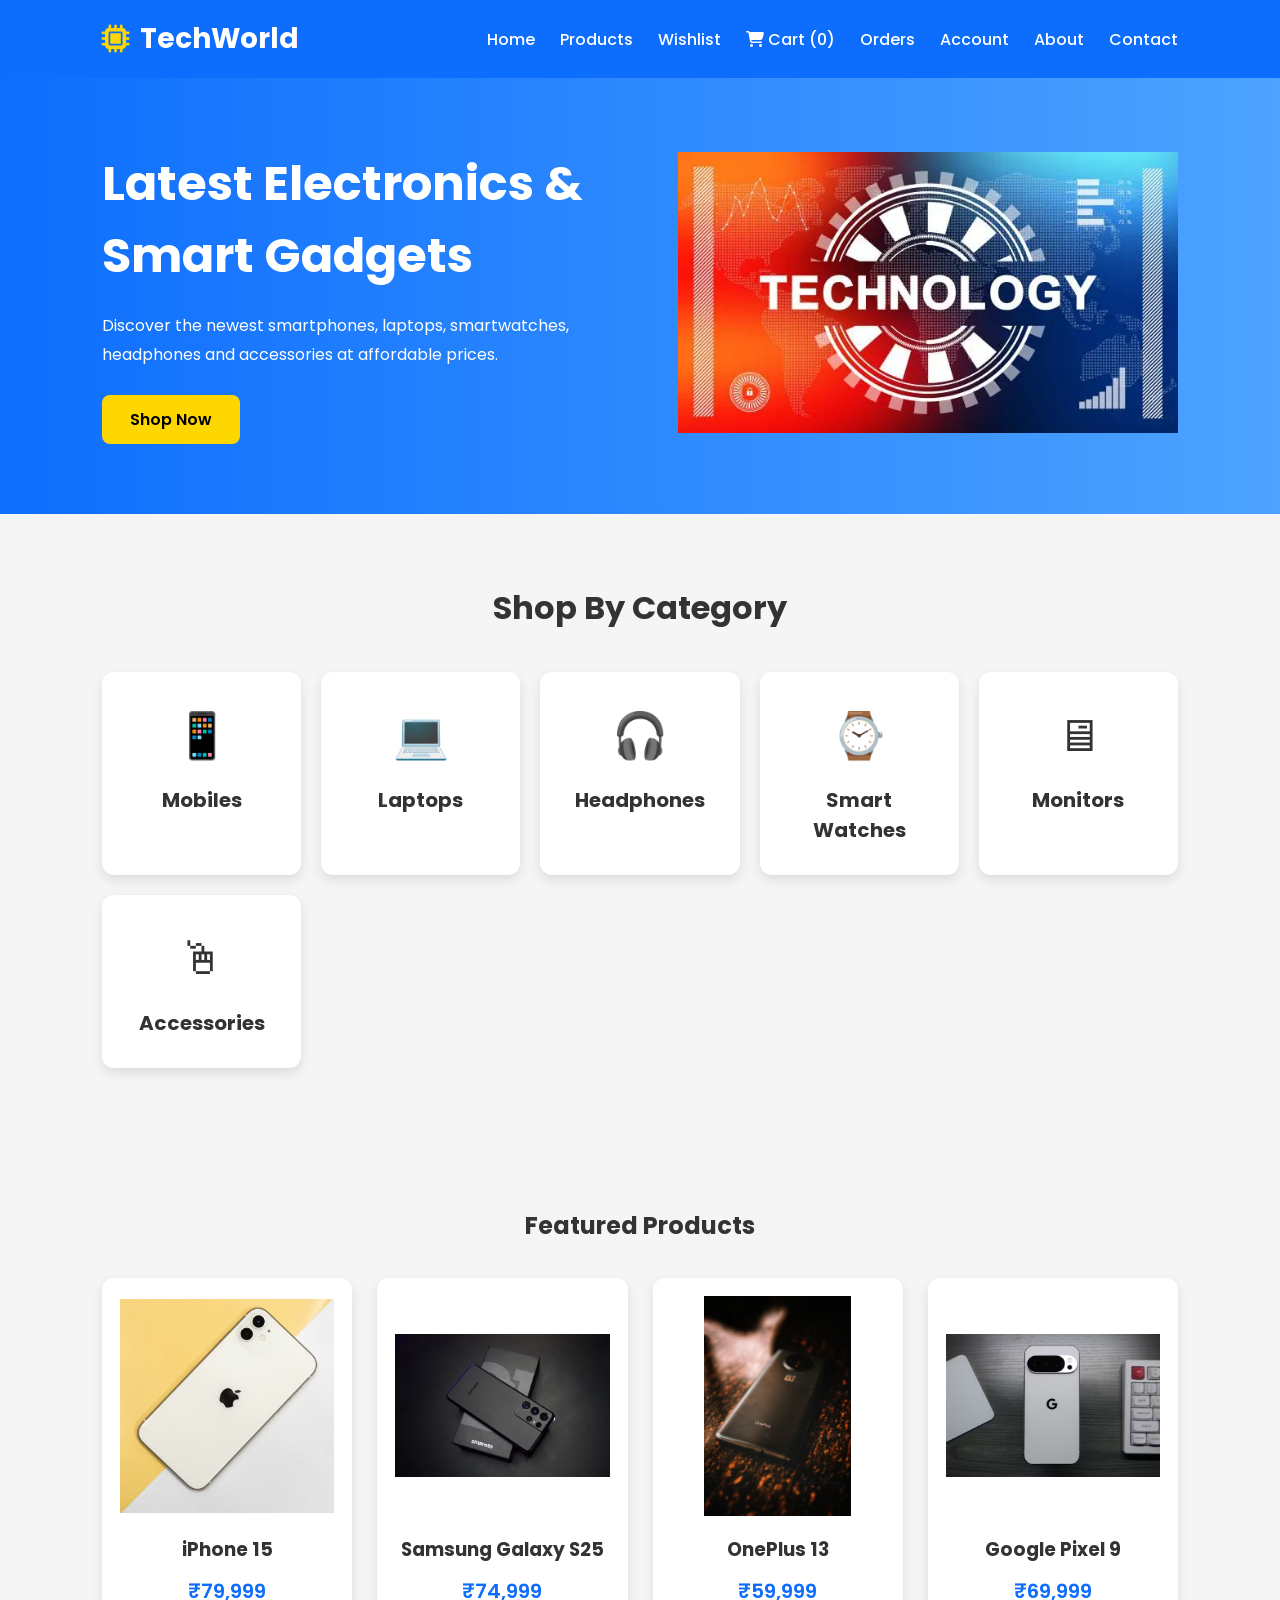
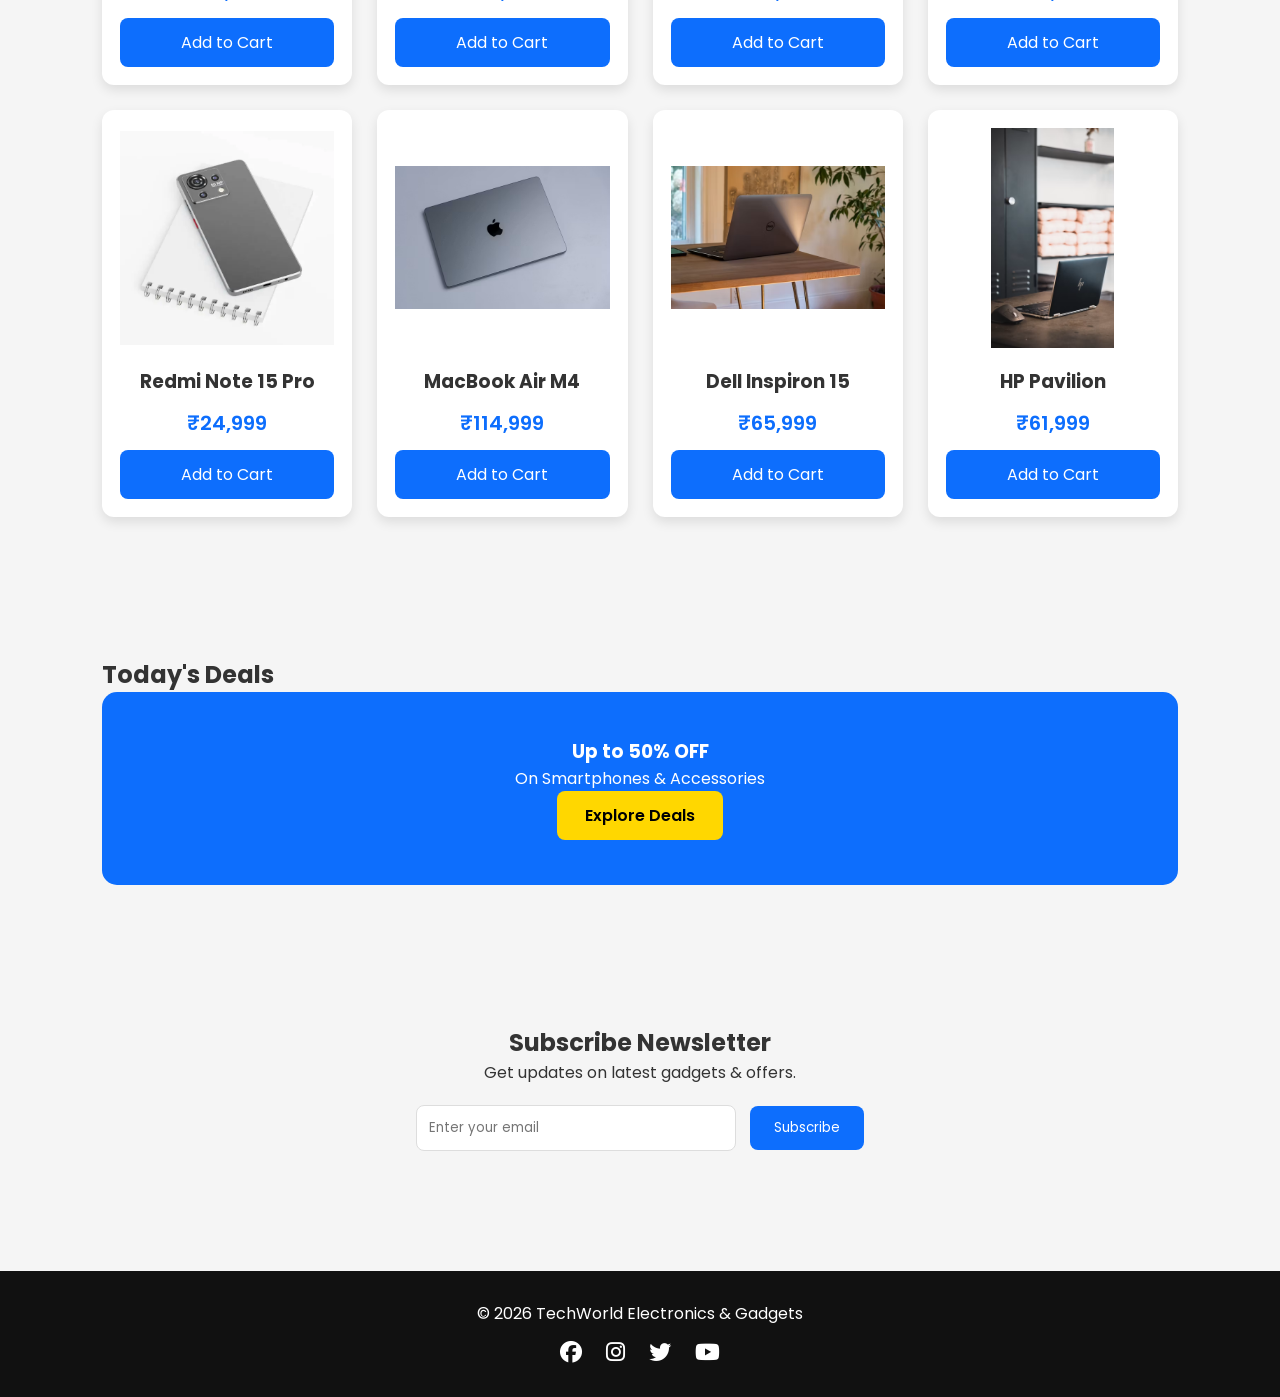
<file: index.html>
<!DOCTYPE html>
<html lang="en">
<head>
<meta charset="UTF-8">
<meta name="viewport" content="width=device-width, initial-scale=1.0">
<title>TechWorld Electronics & Gadgets</title>

<link rel="stylesheet" href="css/style.css">

<link rel="stylesheet"
href="https://cdnjs.cloudflare.com/ajax/libs/font-awesome/6.5.2/css/all.min.css">

<link href="https://fonts.googleapis.com/css2?family=Poppins:wght@300;400;500;600;700&display=swap" rel="stylesheet">

</head>

<body>

<!-- Header -->

<header>

<div class="logo">
<i class="fa-solid fa-microchip"></i>
<span>TechWorld</span>
</div>

<div class="menu-toggle" id="menuToggle">
<i class="fa-solid fa-bars"></i>
</div>

<nav id="navbar">

<ul>

<li><a href="index.html">Home</a></li>
<li><a href="products.html">Products</a></li>
<li><a href="wishlist.html">Wishlist</a></li>
<li><a href="cart.html">Cart</a></li>
<li><a href="orders.html">Orders</a></li>
<li><a href="account.html">Account</a></li>
<li><a href="about.html">About</a></li>
<li><a href="contact.html">Contact</a></li>

</ul>

</nav>

</header>

<!-- Hero -->

<section class="hero">

<div class="hero-text">

<h1>Latest Electronics & Smart Gadgets</h1>

<p>
Discover the newest smartphones, laptops,
smartwatches, headphones and accessories at
affordable prices.
</p>

<a href="products.html" class="btn">
Shop Now
</a>

</div>

<div class="hero-image">

<img src="images/banner.jpg" alt="Banner">

</div>

</section>

<!-- Categories -->

<section class="categories">

<h2>Shop By Category</h2>

<div class="category-container">

<div class="category-card">
📱
<h3>Mobiles</h3>
</div>

<div class="category-card">
💻
<h3>Laptops</h3>
</div>

<div class="category-card">
🎧
<h3>Headphones</h3>
</div>

<div class="category-card">
⌚
<h3>Smart Watches</h3>
</div>

<div class="category-card">
🖥
<h3>Monitors</h3>
</div>

<div class="category-card">
🖱
<h3>Accessories</h3>
</div>

</div>

</section>

<!-- Featured Products -->

<section class="featured">

<h2>Featured Products</h2>

<div id="featuredProducts" class="product-grid">

<!-- Products Loaded Using JavaScript -->

</div>

</section>

<!-- Latest Deals -->

<section class="deals">

<h2>Today's Deals</h2>

<div class="deal-box">

<h3>Up to 50% OFF</h3>

<p>On Smartphones & Accessories</p>

<a href="products.html" class="btn">
Explore Deals
</a>

</div>

</section>

<!-- Newsletter -->

<section class="newsletter">

<h2>Subscribe Newsletter</h2>

<p>Get updates on latest gadgets & offers.</p>

<input
type="email"
placeholder="Enter your email">

<button>Subscribe</button>

</section>

<!-- Footer -->

<footer>

<p>

© 2026 TechWorld Electronics & Gadgets

</p>

<div class="social">

<i class="fab fa-facebook"></i>

<i class="fab fa-instagram"></i>

<i class="fab fa-twitter"></i>

<i class="fab fa-youtube"></i>

</div>

</footer>

<script src="js/data.js"></script>

<script src="js/script.js"></script>

</body>

</html>
</file>
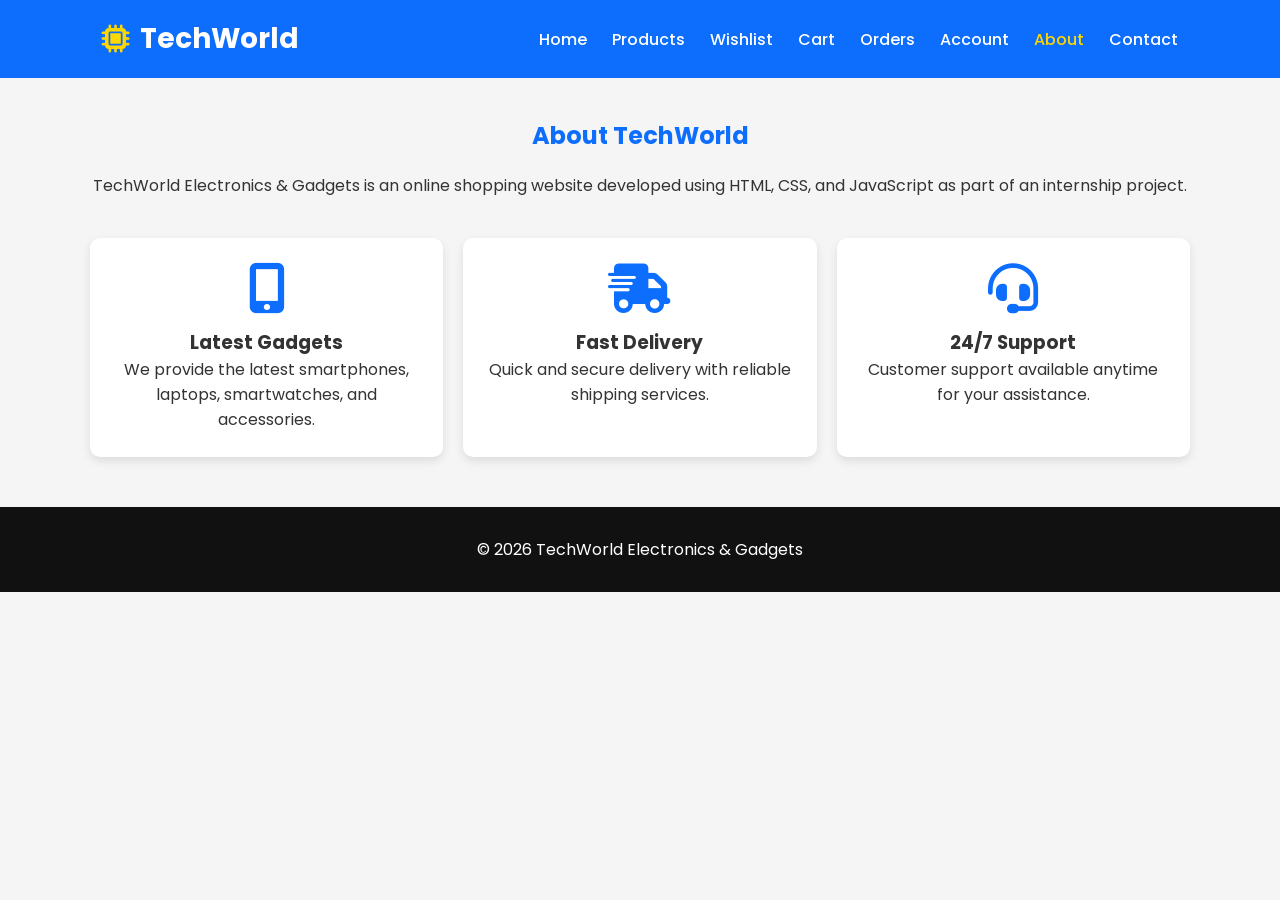
<file: about.html>
<!DOCTYPE html>
<html lang="en">
<head>
<meta charset="UTF-8">
<meta name="viewport" content="width=device-width, initial-scale=1.0">
<title>About Us | TechWorld</title>

<link rel="stylesheet" href="css/style.css">
<link rel="stylesheet" href="css/about.css">

<link rel="stylesheet" href="https://cdnjs.cloudflare.com/ajax/libs/font-awesome/6.5.2/css/all.min.css">
</head>

<body>

<header>

<div class="logo">
<i class="fa-solid fa-microchip"></i>
<span>TechWorld</span>
</div>

<nav>
<ul>
<li><a href="index.html">Home</a></li>
<li><a href="products.html">Products</a></li>
<li><a href="wishlist.html">Wishlist</a></li>
<li><a href="cart.html">Cart</a></li>
<li><a href="orders.html">Orders</a></li>
<li><a href="account.html">Account</a></li>
<li><a href="about.html" class="active">About</a></li>
<li><a href="contact.html">Contact</a></li>
</ul>
</nav>

</header>

<section class="about">

<h1>About TechWorld</h1>

<p>
TechWorld Electronics & Gadgets is an online shopping website developed using HTML, CSS, and JavaScript as part of an internship project.
</p>

<div class="about-grid">

<div class="card">
<i class="fa-solid fa-mobile-screen-button"></i>
<h3>Latest Gadgets</h3>
<p>We provide the latest smartphones, laptops, smartwatches, and accessories.</p>
</div>

<div class="card">
<i class="fa-solid fa-truck-fast"></i>
<h3>Fast Delivery</h3>
<p>Quick and secure delivery with reliable shipping services.</p>
</div>

<div class="card">
<i class="fa-solid fa-headset"></i>
<h3>24/7 Support</h3>
<p>Customer support available anytime for your assistance.</p>
</div>

</div>

</section>

<footer>
<p>© 2026 TechWorld Electronics & Gadgets</p>
</footer>

</body>
</html>
</file>
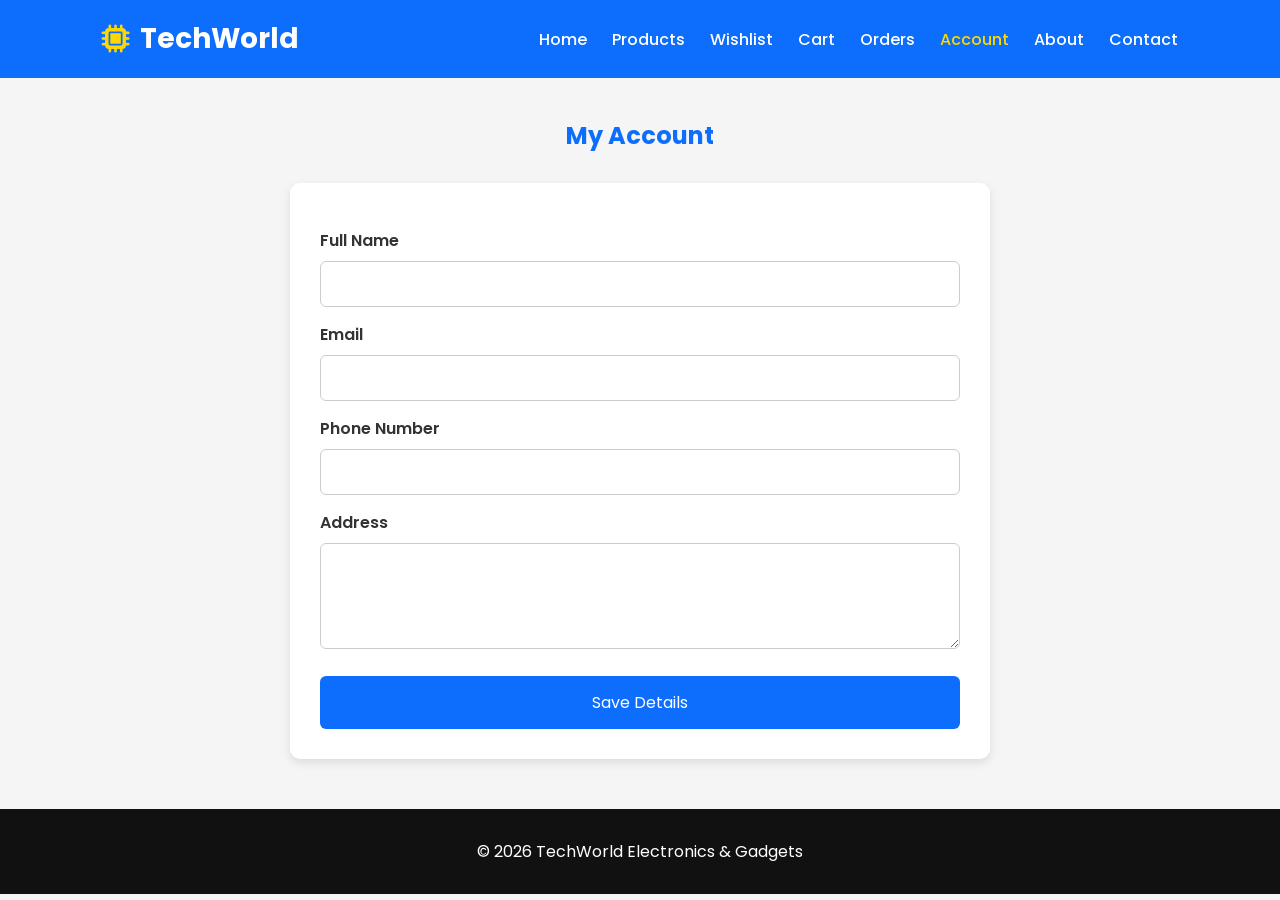
<file: account.html>
<!DOCTYPE html>
<html lang="en">
<head>
<meta charset="UTF-8">
<meta name="viewport" content="width=device-width, initial-scale=1.0">

<title>My Account | TechWorld</title>

<link rel="stylesheet" href="css/style.css">
<link rel="stylesheet" href="css/account.css">

<link rel="stylesheet"
href="https://cdnjs.cloudflare.com/ajax/libs/font-awesome/6.5.2/css/all.min.css">
</head>

<body>

<header>

<div class="logo">
<i class="fa-solid fa-microchip"></i>
<span>TechWorld</span>
</div>

<nav>
<ul>
<li><a href="index.html">Home</a></li>
<li><a href="products.html">Products</a></li>
<li><a href="wishlist.html">Wishlist</a></li>
<li><a href="cart.html">Cart</a></li>
<li><a href="orders.html">Orders</a></li>
<li><a href="account.html" class="active">Account</a></li>
<li><a href="about.html">About</a></li>
<li><a href="contact.html">Contact</a></li>
</ul>
</nav>

</header>

<section class="account">

<h1>My Account</h1>

<div class="account-box">

<form id="accountForm">

<label>Full Name</label>

<input type="text" id="fullName" required>

<label>Email</label>

<input type="email" id="email" required>

<label>Phone Number</label>

<input type="tel" id="phone" required>

<label>Address</label>

<textarea id="address" rows="4" required></textarea>

<button type="submit">
Save Details
</button>

</form>

</div>

</section>

<footer>

<p>© 2026 TechWorld Electronics & Gadgets</p>

</footer>

<script src="js/account.js"></script>

</body>
</html>
</file>
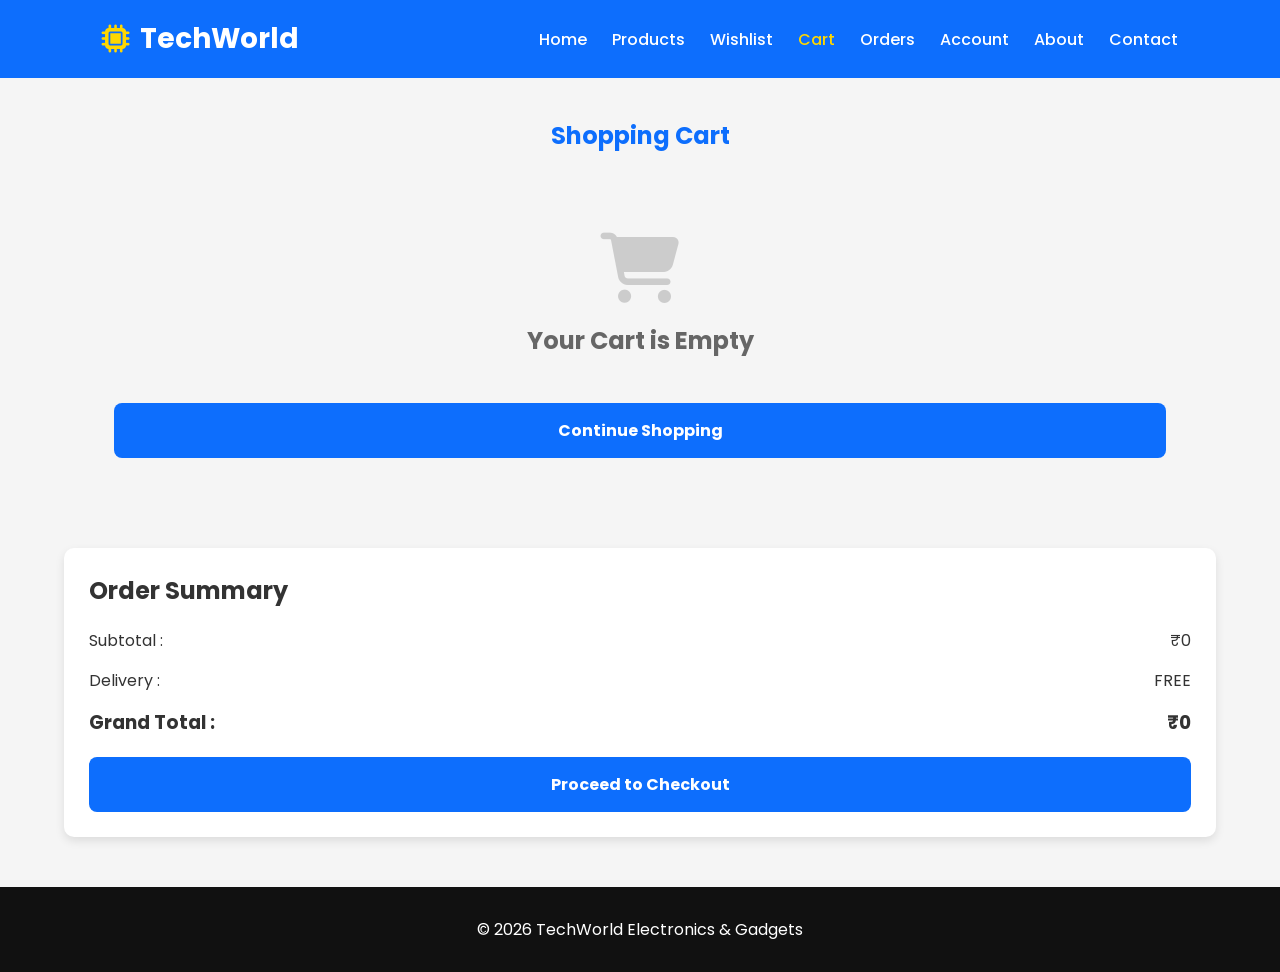
<file: cart.html>
<!DOCTYPE html>
<html lang="en">
<head>
    <meta charset="UTF-8">
    <meta name="viewport" content="width=device-width, initial-scale=1.0">
    <title>Shopping Cart | TechWorld</title>

    <link rel="stylesheet" href="css/style.css">
    <link rel="stylesheet" href="css/cart.css">

    <link rel="stylesheet"
    href="https://cdnjs.cloudflare.com/ajax/libs/font-awesome/6.5.2/css/all.min.css">
</head>
<body>

<header>

<div class="logo">
<i class="fa-solid fa-microchip"></i>
<span>TechWorld</span>
</div>

<nav>
<ul>
<li><a href="index.html">Home</a></li>
<li><a href="products.html">Products</a></li>
<li><a href="wishlist.html">Wishlist</a></li>
<li><a href="cart.html" class="active">Cart</a></li>
<li><a href="orders.html">Orders</a></li>
<li><a href="account.html">Account</a></li>
<li><a href="about.html">About</a></li>
<li><a href="contact.html">Contact</a></li>
</ul>
</nav>

</header>

<section class="cart-page">

<h1>Shopping Cart</h1>

<div id="cartContainer"></div>

<div class="cart-summary">

<h2>Order Summary</h2>

<p>
Subtotal :
<span id="subtotal">₹0</span>
</p>

<p>
Delivery :
<span>FREE</span>
</p>

<h3>
Grand Total :
<span id="grandTotal">₹0</span>
</h3>

<a href="checkout.html" class="checkout-btn">
Proceed to Checkout
</a>

</div>

</section>

<footer>

<p>
© 2026 TechWorld Electronics & Gadgets
</p>

</footer>

<script src="js/cart.js"></script>

</body>
</html>
</file>
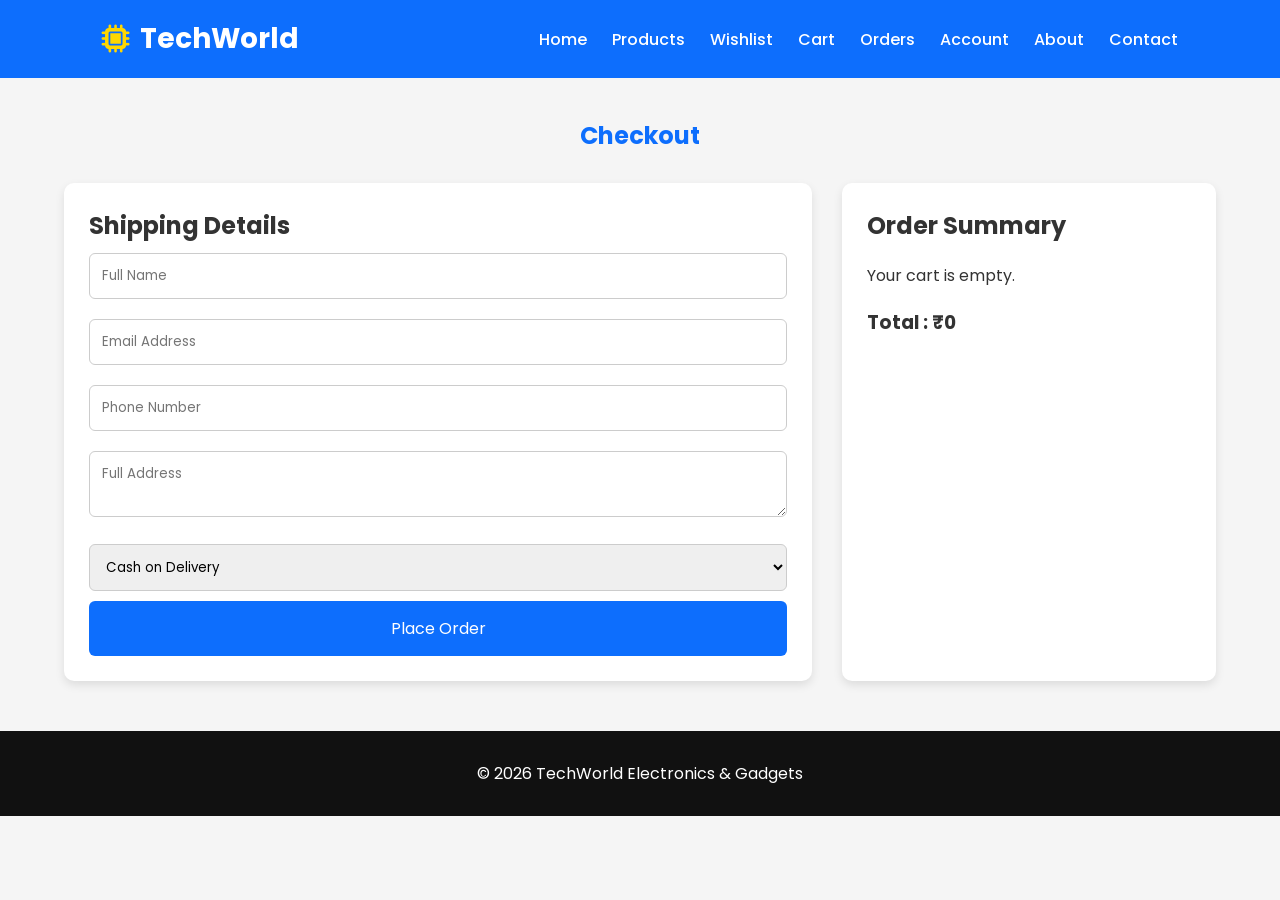
<file: checkout.html>
<!DOCTYPE html>
<html lang="en">
<head>
<meta charset="UTF-8">
<meta name="viewport" content="width=device-width, initial-scale=1.0">

<title>Checkout | TechWorld</title>

<link rel="stylesheet" href="css/style.css">
<link rel="stylesheet" href="css/checkout.css">

<link rel="stylesheet"
href="https://cdnjs.cloudflare.com/ajax/libs/font-awesome/6.5.2/css/all.min.css">
</head>

<body>

<header>

<div class="logo">
<i class="fa-solid fa-microchip"></i>
<span>TechWorld</span>
</div>

<nav>
<ul>
<li><a href="index.html">Home</a></li>
<li><a href="products.html">Products</a></li>
<li><a href="wishlist.html">Wishlist</a></li>
<li><a href="cart.html">Cart</a></li>
<li><a href="orders.html">Orders</a></li>
<li><a href="account.html">Account</a></li>
<li><a href="about.html">About</a></li>
<li><a href="contact.html">Contact</a></li>
</ul>
</nav>

</header>

<section class="checkout">

<h1>Checkout</h1>

<div class="checkout-container">

<div class="shipping">

<h2>Shipping Details</h2>

<form id="checkoutForm">

<input type="text" id="name" placeholder="Full Name" required>

<input type="email" id="email" placeholder="Email Address" required>

<input type="tel" id="phone" placeholder="Phone Number" required>

<textarea id="address" placeholder="Full Address" required></textarea>

<select id="payment">
<option>Cash on Delivery</option>
<option>UPI</option>
<option>Credit Card</option>
<option>Debit Card</option>
</select>

<button type="submit">
Place Order
</button>

</form>

</div>

<div class="summary">

<h2>Order Summary</h2>

<div id="checkoutItems"></div>

<h3>
Total :
<span id="checkoutTotal">
₹0
</span>
</h3>

</div>

</div>

</section>

<footer>

<p>© 2026 TechWorld Electronics & Gadgets</p>

</footer>

<script src="js/checkout.js"></script>

</body>
</html>
</file>
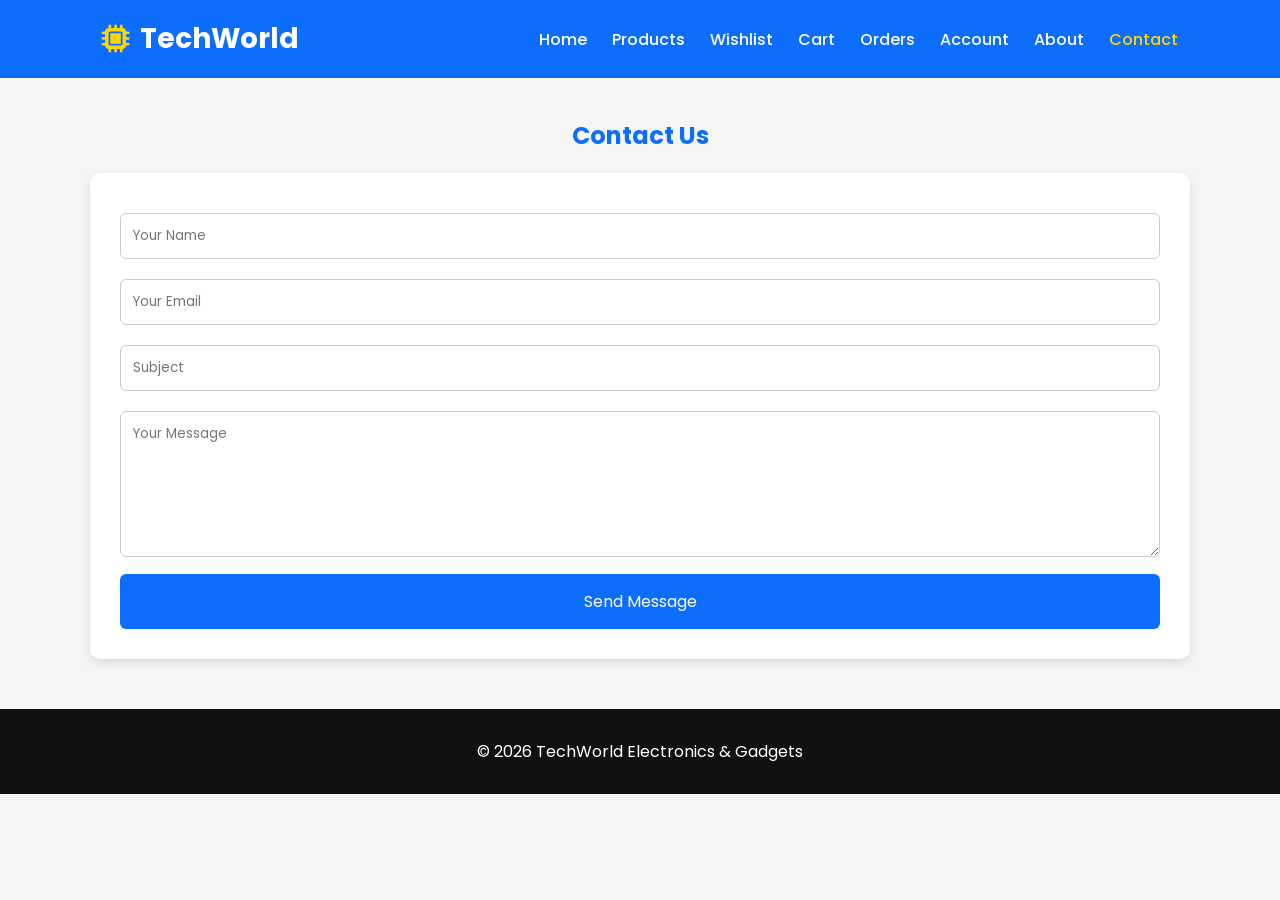
<file: contact.html>
<!DOCTYPE html>
<html lang="en">
<head>
<meta charset="UTF-8">
<meta name="viewport" content="width=device-width, initial-scale=1.0">

<title>Contact Us | TechWorld</title>

<link rel="stylesheet" href="css/style.css">
<link rel="stylesheet" href="css/about.css">

<link rel="stylesheet"
href="https://cdnjs.cloudflare.com/ajax/libs/font-awesome/6.5.2/css/all.min.css">

</head>

<body>

<header>

<div class="logo">
<i class="fa-solid fa-microchip"></i>
<span>TechWorld</span>
</div>

<nav>
<ul>
<li><a href="index.html">Home</a></li>
<li><a href="products.html">Products</a></li>
<li><a href="wishlist.html">Wishlist</a></li>
<li><a href="cart.html">Cart</a></li>
<li><a href="orders.html">Orders</a></li>
<li><a href="account.html">Account</a></li>
<li><a href="about.html">About</a></li>
<li><a href="contact.html" class="active">Contact</a></li>
</ul>
</nav>

</header>

<section class="contact">

<h1>Contact Us</h1>

<form>

<input type="text" placeholder="Your Name" required>

<input type="email" placeholder="Your Email" required>

<input type="text" placeholder="Subject" required>

<textarea rows="6" placeholder="Your Message"></textarea>

<button type="submit">Send Message</button>

</form>

</section>

<footer>
<p>© 2026 TechWorld Electronics & Gadgets</p>
</footer>

</body>
</html>
</file>
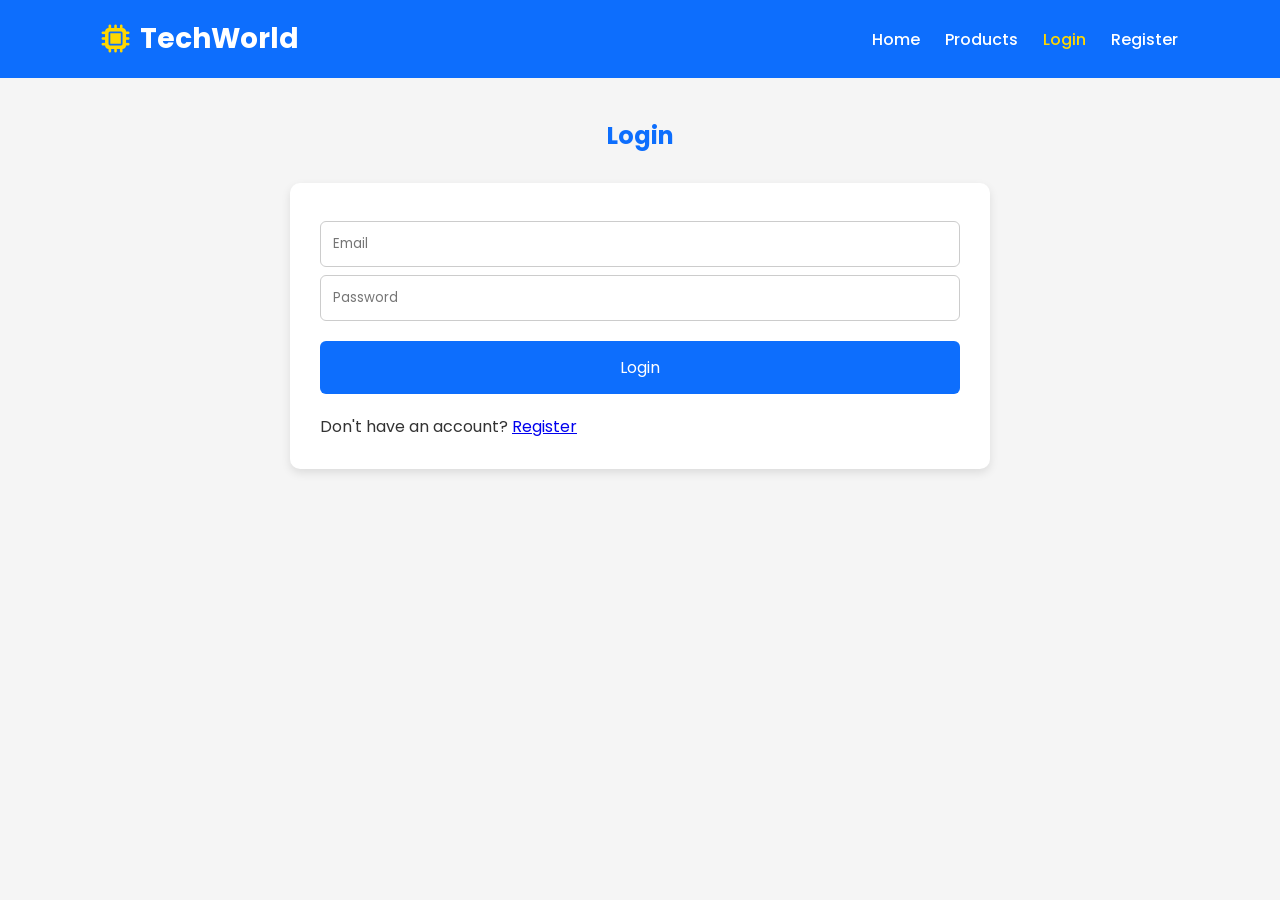
<file: login.html>
<!DOCTYPE html>
<html lang="en">
<head>
<meta charset="UTF-8">
<meta name="viewport" content="width=device-width, initial-scale=1.0">
<title>Login | TechWorld</title>

<link rel="stylesheet" href="css/style.css">
<link rel="stylesheet" href="css/account.css">
<link rel="stylesheet" href="https://cdnjs.cloudflare.com/ajax/libs/font-awesome/6.5.2/css/all.min.css">
</head>
<body>

<header>
<div class="logo">
<i class="fa-solid fa-microchip"></i>
<span>TechWorld</span>
</div>

<nav>
<ul>
<li><a href="index.html">Home</a></li>
<li><a href="products.html">Products</a></li>
<li><a href="login.html" class="active">Login</a></li>
<li><a href="register.html">Register</a></li>
</ul>
</nav>
</header>

<section class="account">

<h1>Login</h1>

<div class="account-box">

<form id="loginForm">

<input type="email" id="loginEmail" placeholder="Email" required>

<input type="password" id="loginPassword" placeholder="Password" required>

<button type="submit">Login</button>

<p style="margin-top:20px;">
Don't have an account?
<a href="register.html">Register</a>
</p>

</form>

</div>

</section>

<script src="js/login.js"></script>

</body>
</html>
</file>
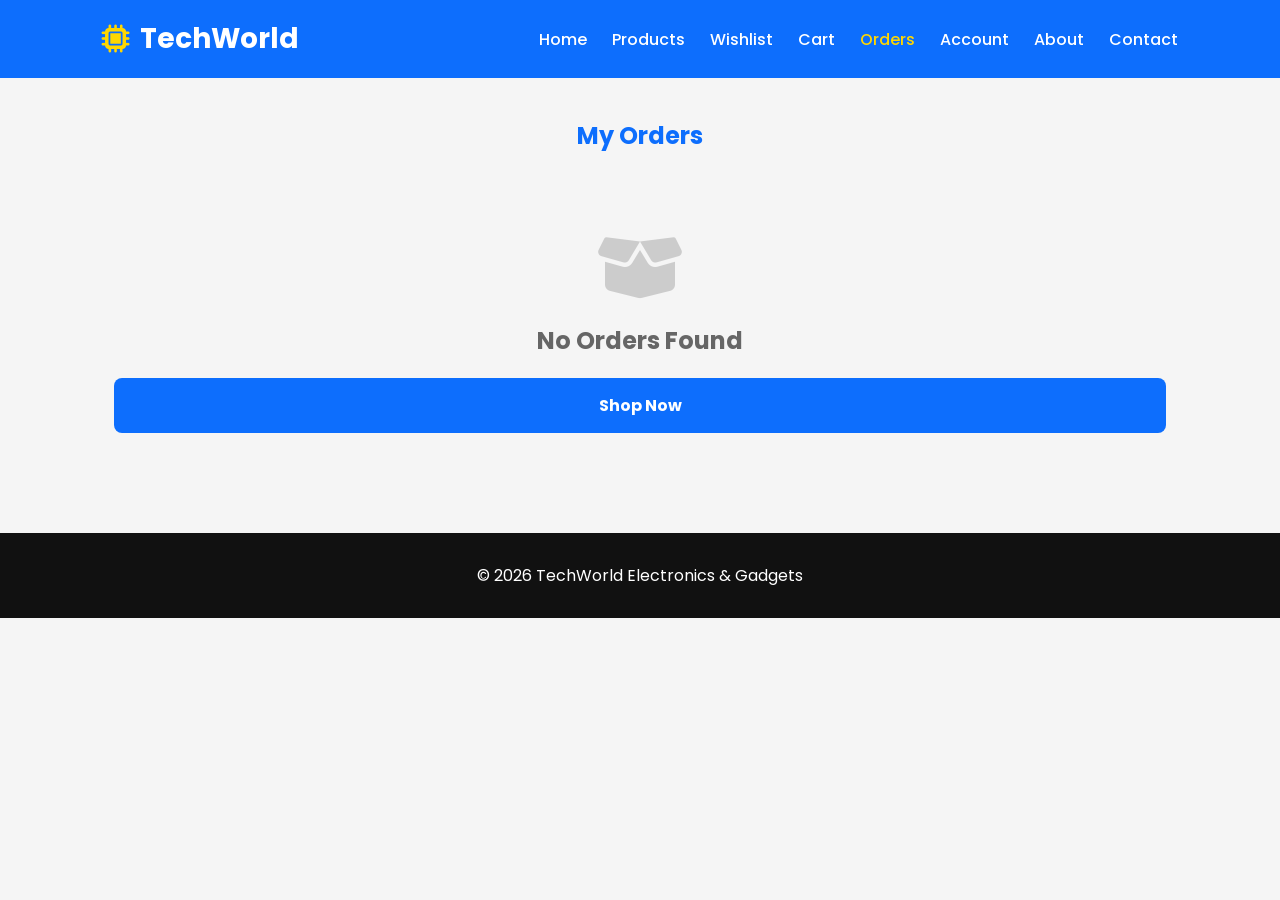
<file: orders.html>
<!DOCTYPE html>
<html lang="en">
<head>
<meta charset="UTF-8">
<meta name="viewport" content="width=device-width, initial-scale=1.0">

<title>My Orders | TechWorld</title>

<link rel="stylesheet" href="css/style.css">
<link rel="stylesheet" href="css/cart.css">

<link rel="stylesheet"
href="https://cdnjs.cloudflare.com/ajax/libs/font-awesome/6.5.2/css/all.min.css">
</head>

<body>

<header>

<div class="logo">
<i class="fa-solid fa-microchip"></i>
<span>TechWorld</span>
</div>

<nav>
<ul>
<li><a href="index.html">Home</a></li>
<li><a href="products.html">Products</a></li>
<li><a href="wishlist.html">Wishlist</a></li>
<li><a href="cart.html">Cart</a></li>
<li><a href="orders.html" class="active">Orders</a></li>
<li><a href="account.html">Account</a></li>
<li><a href="about.html">About</a></li>
<li><a href="contact.html">Contact</a></li>
</ul>
</nav>

</header>

<section class="cart-page">

<h1>My Orders</h1>

<div id="ordersContainer"></div>

</section>

<footer>

<p>© 2026 TechWorld Electronics & Gadgets</p>

</footer>

<script src="js/orders.js"></script>

</body>
</html>
</file>
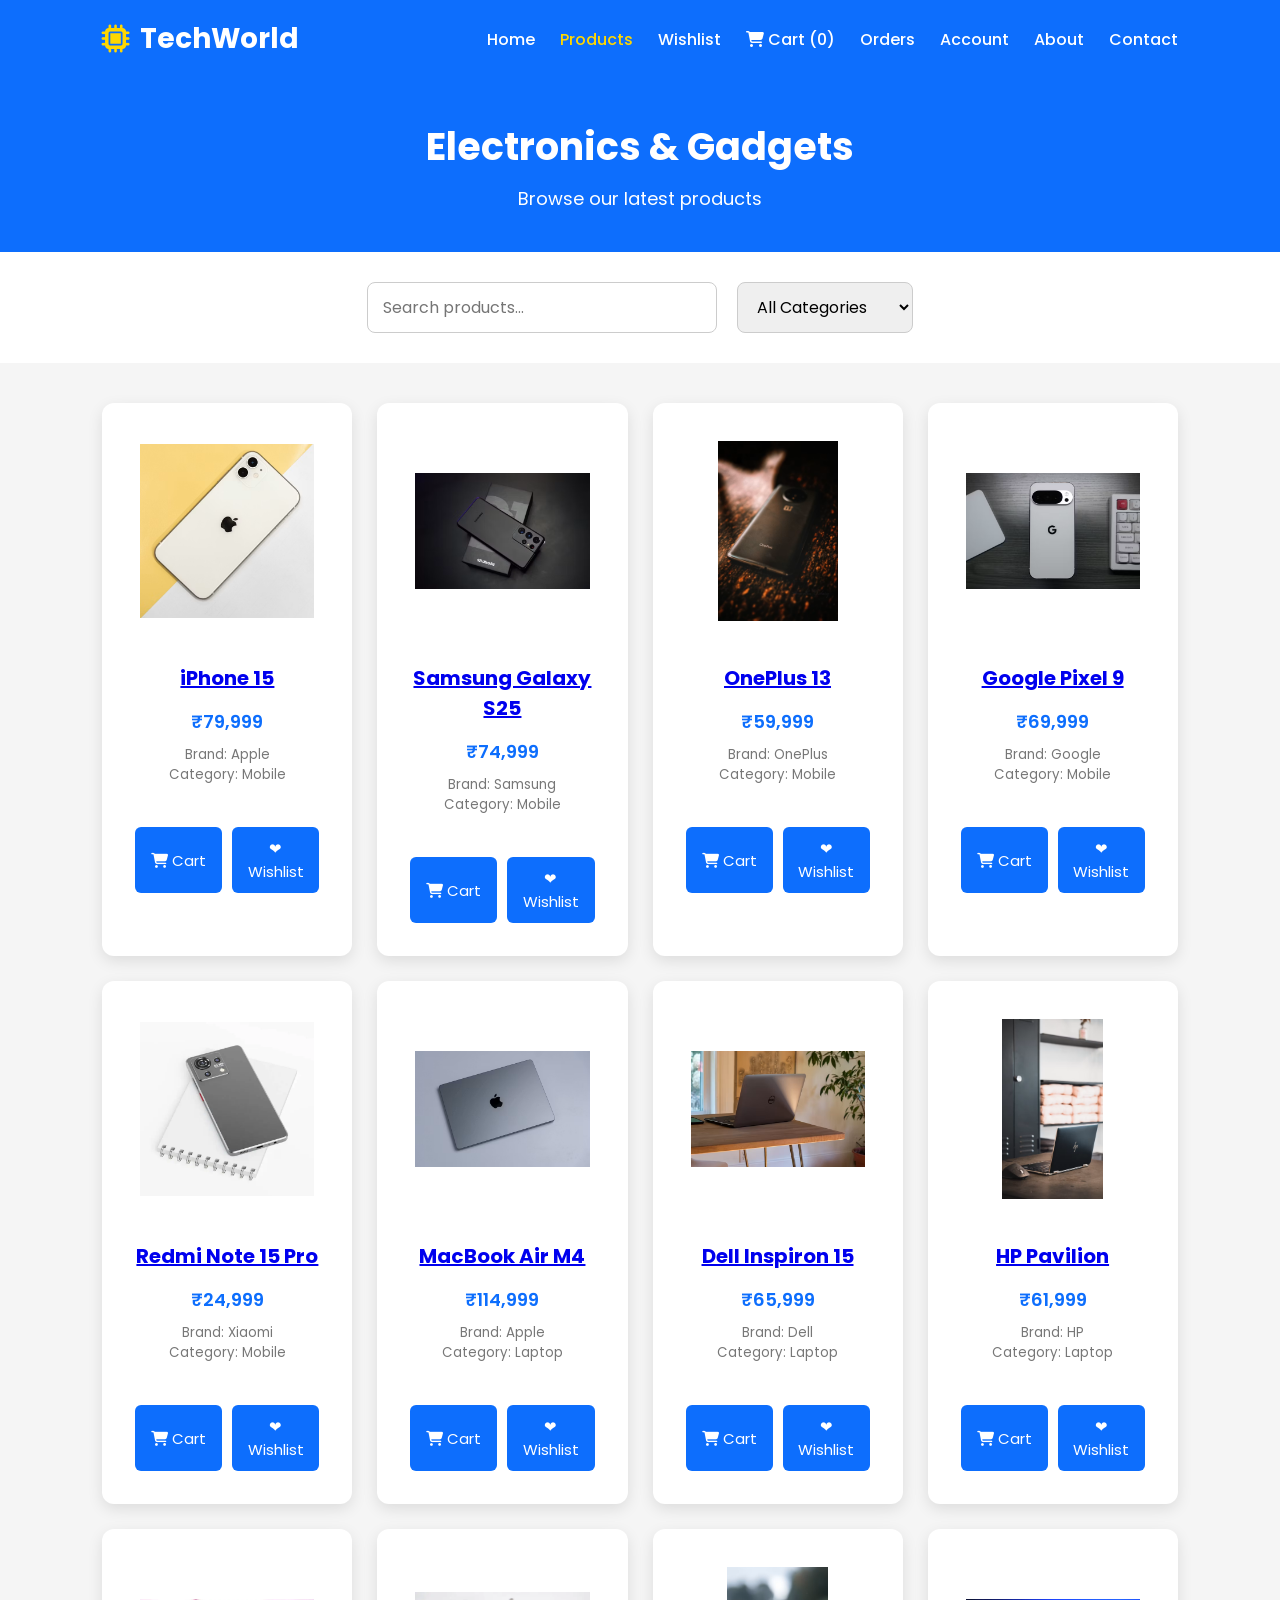
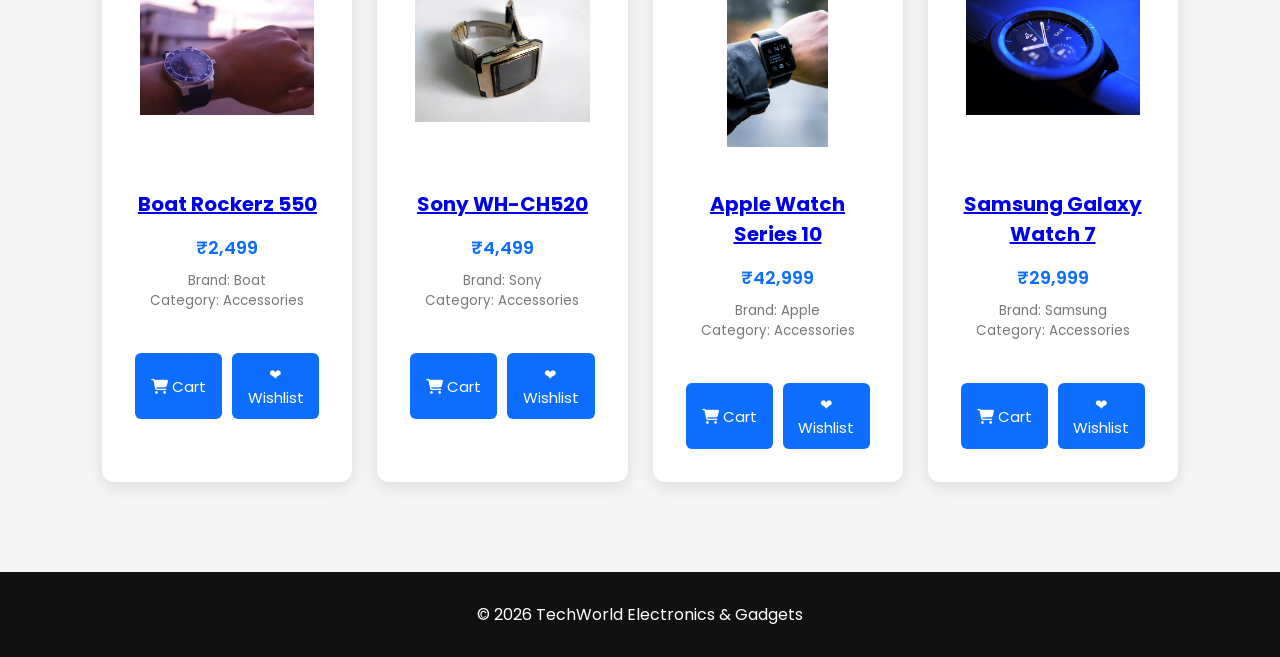
<file: products.html>
<!DOCTYPE html>
<html lang="en">
<head>
    <meta charset="UTF-8">
    <meta name="viewport" content="width=device-width, initial-scale=1.0">
    <title>Products | TechWorld Electronics & Gadgets</title>

    <link rel="stylesheet" href="css/style.css">
    <link rel="stylesheet" href="css/products.css">

    <link rel="stylesheet"
    href="https://cdnjs.cloudflare.com/ajax/libs/font-awesome/6.5.2/css/all.min.css">
</head>
<body>

<!-- Header -->
<header>

<div class="logo">
<i class="fa-solid fa-microchip"></i>
<span>TechWorld</span>
</div>

<nav>
<ul>

<li><a href="index.html">Home</a></li>

<li><a href="products.html" class="active">Products</a></li>

<li><a href="wishlist.html">Wishlist</a></li>

<li><a href="cart.html">
<i class="fa-solid fa-cart-shopping"></i>
Cart
</a></li>

<li><a href="orders.html">Orders</a></li>

<li><a href="account.html">Account</a></li>

<li><a href="about.html">About</a></li>

<li><a href="contact.html">Contact</a></li>

</ul>
</nav>

</header>

<!-- Page Title -->

<section class="page-title">

<h1>Electronics & Gadgets</h1>

<p>Browse our latest products</p>

</section>

<!-- Search and Filter -->

<section class="filters">

<input
type="text"
id="searchInput"
placeholder="Search products..."
onkeyup="searchProducts()">

<select id="categoryFilter"
onchange="filterProducts()">

<option value="All">All Categories</option>

<option value="Mobile">Mobiles</option>

<option value="Laptop">Laptops</option>

<option value="Headphones">Headphones</option>

<option value="Earbuds">Earbuds</option>

<option value="Smartwatch">Smart Watches</option>

<option value="Accessories">Accessories</option>

</select>

</section>

<!-- Products -->

<section>

<div id="productContainer"
class="product-grid">

</div>

</section>

<footer>

<p>
© 2026 TechWorld Electronics & Gadgets
</p>

</footer>

<script src="js/data.js"></script>

<script src="js/products.js"></script>

</body>
</html>
</file>
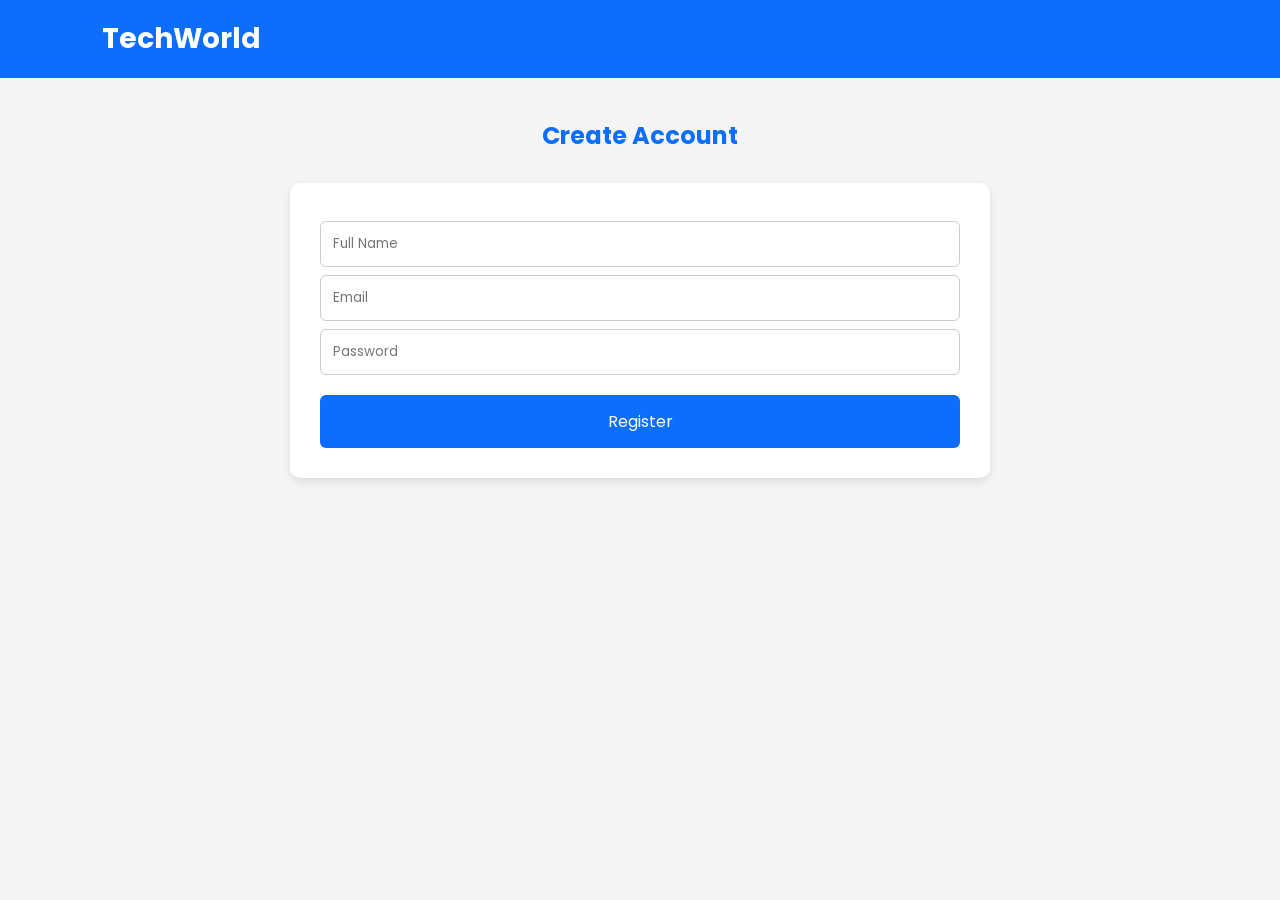
<file: register.html>
<!DOCTYPE html>
<html lang="en">
<head>

<meta charset="UTF-8">

<meta name="viewport" content="width=device-width, initial-scale=1.0">

<title>Register | TechWorld</title>

<link rel="stylesheet" href="css/style.css">
<link rel="stylesheet" href="css/account.css">

</head>

<body>

<header>

<div class="logo">
TechWorld
</div>

</header>

<section class="account">

<h1>Create Account</h1>

<div class="account-box">

<form id="registerForm">

<input type="text" id="regName" placeholder="Full Name" required>

<input type="email" id="regEmail" placeholder="Email" required>

<input type="password" id="regPassword" placeholder="Password" required>

<button type="submit">

Register

</button>

</form>

</div>

</section>

<script src="js/register.js"></script>

</body>
</html>
</file>
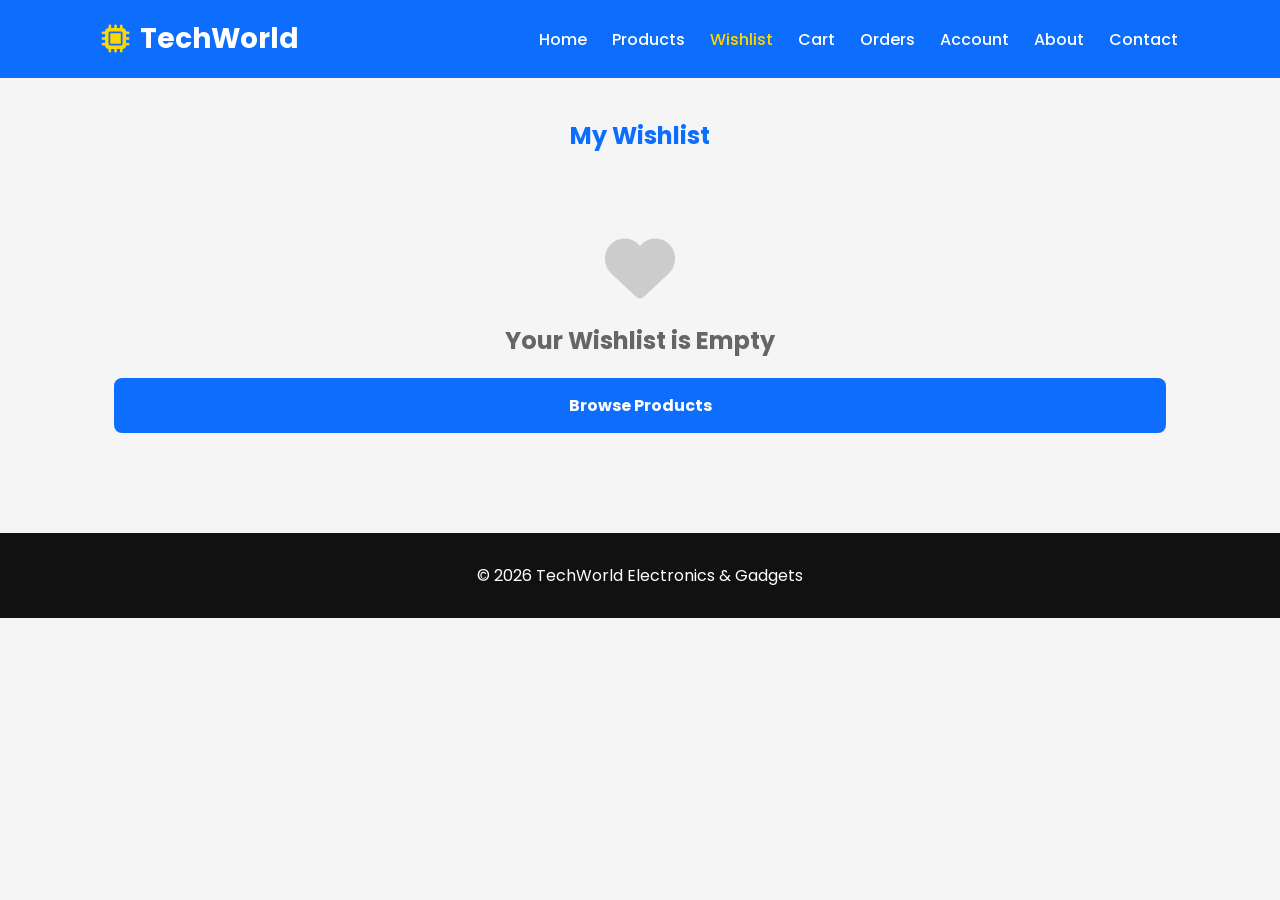
<file: wishlist.html>
<!DOCTYPE html>
<html lang="en">
<head>
<meta charset="UTF-8">
<meta name="viewport" content="width=device-width, initial-scale=1.0">
<title>Wishlist | TechWorld</title>

<link rel="stylesheet" href="css/style.css">
<link rel="stylesheet" href="css/cart.css">

<link rel="stylesheet"
href="https://cdnjs.cloudflare.com/ajax/libs/font-awesome/6.5.2/css/all.min.css">

</head>

<body>

<header>

<div class="logo">
<i class="fa-solid fa-microchip"></i>
<span>TechWorld</span>
</div>

<nav>

<ul>

<li><a href="index.html">Home</a></li>

<li><a href="products.html">Products</a></li>

<li><a href="wishlist.html" class="active">Wishlist</a></li>

<li><a href="cart.html">Cart</a></li>

<li><a href="orders.html">Orders</a></li>

<li><a href="account.html">Account</a></li>

<li><a href="about.html">About</a></li>

<li><a href="contact.html">Contact</a></li>

</ul>

</nav>

</header>

<section class="cart-page">

<h1>My Wishlist</h1>

<div id="wishlistContainer"></div>

</section>

<footer>

<p>
© 2026 TechWorld Electronics & Gadgets
</p>

</footer>

<script src="js/wishlist.js"></script>

</body>

</html>
</file>
<file: css/style.css>
/* Google Font */
@import url('https://fonts.googleapis.com/css2?family=Poppins:wght@300;400;500;600;700&display=swap');

*{
    margin:0;
    padding:0;
    box-sizing:border-box;
    font-family:'Poppins',sans-serif;
}

body{
    background:#f5f5f5;
    color:#333;
}

/* Header */

header{
    display:flex;
    justify-content:space-between;
    align-items:center;
    padding:18px 8%;
    background:#0d6efd;
    color:#fff;
    position:sticky;
    top:0;
    z-index:1000;
}

.logo{
    display:flex;
    align-items:center;
    gap:10px;
    font-size:28px;
    font-weight:700;
}

.logo i{
    color:#FFD700;
}

nav ul{
    display:flex;
    list-style:none;
    gap:25px;
}

nav ul li a{
    color:#fff;
    text-decoration:none;
    font-weight:500;
    transition:.3s;
}

nav ul li a:hover,
nav ul li a.active{
    color:#FFD700;
}

/* Hero */

.hero{
    display:flex;
    justify-content:space-between;
    align-items:center;
    padding:70px 8%;
    background:linear-gradient(to right,#0d6efd,#4da3ff);
    color:#fff;
    flex-wrap:wrap;
}

.hero-text{
    max-width:550px;
}

.hero-text h1{
    font-size:48px;
    margin-bottom:20px;
}

.hero-text p{
    line-height:1.8;
    margin-bottom:25px;
}

.hero-image img{
    width:500px;
    max-width:100%;
}

/* Button */

.btn{
    display:inline-block;
    background:#FFD700;
    color:#000;
    padding:12px 28px;
    border-radius:8px;
    text-decoration:none;
    font-weight:600;
    transition:.3s;
}

.btn:hover{
    background:#ffc107;
}

/* Categories */

.categories{
    padding:70px 8%;
    text-align:center;
}

.categories h2{
    margin-bottom:40px;
    font-size:32px;
}

.category-container{
    display:grid;
    grid-template-columns:repeat(auto-fit,minmax(180px,1fr));
    gap:20px;
}

.category-card{
    background:#fff;
    padding:30px;
    border-radius:12px;
    box-shadow:0 5px 12px rgba(0,0,0,.1);
    cursor:pointer;
    transition:.3s;
    font-size:45px;
}

.category-card h3{
    margin-top:15px;
    font-size:20px;
}

.category-card:hover{
    transform:translateY(-8px);
}

/* Featured Products */

.featured{
    padding:70px 8%;
}

.featured h2{
    text-align:center;
    margin-bottom:35px;
}

.product-grid{
    display:grid;
    grid-template-columns:repeat(auto-fit,minmax(250px,1fr));
    gap:25px;
}

.product-card{
    background:#fff;
    border-radius:12px;
    padding:18px;
    box-shadow:0 5px 12px rgba(0,0,0,.1);
    text-align:center;
}

.product-card img{
    width:100%;
    height:220px;
    object-fit:contain;
}

.product-card h3{
    margin:12px 0;
}

.product-card p{
    color:#0d6efd;
    font-size:20px;
    font-weight:600;
}

.product-card button{
    margin-top:12px;
    width:100%;
    padding:12px;
    border:none;
    background:#0d6efd;
    color:#fff;
    border-radius:8px;
    cursor:pointer;
    font-size:16px;
}

.product-card button:hover{
    background:#084298;
}

/* Deals */

.deals{
    padding:70px 8%;
}

.deal-box{
    background:#0d6efd;
    color:#fff;
    padding:45px;
    border-radius:15px;
    text-align:center;
}

/* Newsletter */

.newsletter{
    padding:70px 8%;
    text-align:center;
}

.newsletter input{
    width:320px;
    max-width:90%;
    padding:12px;
    margin-top:20px;
    border:1px solid #ddd;
    border-radius:8px;
}

.newsletter button{
    padding:12px 24px;
    background:#0d6efd;
    color:#fff;
    border:none;
    border-radius:8px;
    margin-left:10px;
    cursor:pointer;
}

/* Footer */

footer{
    background:#111;
    color:#fff;
    text-align:center;
    padding:30px;
}

.social{
    margin-top:15px;
}

.social i{
    margin:0 10px;
    font-size:22px;
    cursor:pointer;
}

.social i:hover{
    color:#FFD700;
}

/* Responsive */

@media(max-width:768px){

header{
    flex-direction:column;
    gap:15px;
}

nav ul{
    flex-wrap:wrap;
    justify-content:center;
}

.hero{
    flex-direction:column;
    text-align:center;
}

.hero-text h1{
    font-size:34px;
}

.hero-image{
    margin-top:30px;
}

.newsletter button{
    margin-top:15px;
    margin-left:0;
}

}
/* Hamburger Menu */

.menu-toggle{
display:none;
font-size:28px;
cursor:pointer;
color:white;
}

@media(max-width:768px){

header{
flex-wrap:wrap;
}

.menu-toggle{
display:block;
}

nav{
display:none;
width:100%;
margin-top:15px;
}

nav.active{
display:block;
}

nav ul{
flex-direction:column;
text-align:center;
gap:15px;
padding:20px 0;
}

}
footer{

margin-top:50px;

}

@media(max-width:768px){

footer{

font-size:14px;

padding:20px;

}

}
</file>
<file: css/about.css>
.about,
.contact{
width:90%;
max-width:1100px;
margin:40px auto;
text-align:center;
}

.about h1,
.contact h1{
color:#0d6efd;
margin-bottom:20px;
}

.about-grid{
display:grid;
grid-template-columns:repeat(auto-fit,minmax(250px,1fr));
gap:20px;
margin-top:40px;
}

.card{
background:#fff;
padding:25px;
border-radius:10px;
box-shadow:0 4px 10px rgba(0,0,0,.1);
}

.card i{
font-size:50px;
color:#0d6efd;
margin-bottom:15px;
}

.contact form{
background:#fff;
padding:30px;
border-radius:10px;
box-shadow:0 4px 10px rgba(0,0,0,.1);
}

.contact input,
.contact textarea{
width:100%;
padding:12px;
margin:10px 0;
border:1px solid #ccc;
border-radius:6px;
}

.contact button{
width:100%;
padding:15px;
background:#0d6efd;
color:white;
border:none;
border-radius:6px;
cursor:pointer;
font-size:16px;
}

.contact button:hover{
background:#084298;
}
</file>
<file: css/account.css>
.account{
width:90%;
max-width:700px;
margin:40px auto;
}

.account h1{
text-align:center;
margin-bottom:30px;
color:#0d6efd;
}

.account-box{
background:#fff;
padding:30px;
border-radius:10px;
box-shadow:0 4px 10px rgba(0,0,0,.1);
}

.account label{
display:block;
margin-top:15px;
font-weight:600;
}

.account input,
.account textarea{
width:100%;
padding:12px;
margin-top:8px;
border:1px solid #ccc;
border-radius:6px;
}

.account button{
margin-top:20px;
width:100%;
padding:14px;
background:#0d6efd;
color:#fff;
border:none;
border-radius:6px;
font-size:16px;
cursor:pointer;
}

.account button:hover{
background:#084298;
}
</file>
<file: css/cart.css>
/* Shopping Cart Page */

.cart-page{
    width:90%;
    max-width:1200px;
    margin:40px auto;
}

.cart-page h1{
    text-align:center;
    margin-bottom:30px;
    color:#0d6efd;
}

/* Cart Item */

.cart-item{
    display:flex;
    align-items:center;
    justify-content:space-between;
    background:#fff;
    padding:20px;
    margin-bottom:20px;
    border-radius:10px;
    box-shadow:0 4px 10px rgba(0,0,0,0.1);
}

.cart-item img{
    width:120px;
    height:120px;
    object-fit:contain;
}

.cart-details{
    flex:1;
    margin-left:20px;
}

.cart-details h3{
    margin-bottom:10px;
}

.cart-details p{
    color:#0d6efd;
    font-weight:600;
    margin-bottom:10px;
}

/* Quantity */

.quantity{
    display:flex;
    align-items:center;
    gap:10px;
}

.quantity button{
    width:35px;
    height:35px;
    border:none;
    border-radius:50%;
    background:#0d6efd;
    color:white;
    font-size:18px;
    cursor:pointer;
}

.quantity span{
    font-size:18px;
    font-weight:bold;
}

/* Remove Button */

.remove-btn{
    background:red;
    color:white;
    border:none;
    padding:10px 15px;
    border-radius:6px;
    cursor:pointer;
}

.remove-btn:hover{
    background:darkred;
}

/* Summary */

.cart-summary{
    margin-top:40px;
    background:white;
    padding:25px;
    border-radius:10px;
    box-shadow:0 4px 10px rgba(0,0,0,0.1);
}

.cart-summary h2{
    margin-bottom:20px;
}

.cart-summary p,
.cart-summary h3{
    display:flex;
    justify-content:space-between;
    margin-bottom:15px;
}

.checkout-btn{
    display:block;
    text-align:center;
    margin-top:20px;
    padding:15px;
    background:#0d6efd;
    color:white;
    text-decoration:none;
    border-radius:8px;
    font-weight:bold;
}

.checkout-btn:hover{
    background:#084298;
}

/* Empty Cart */

.empty-cart{
    text-align:center;
    padding:50px;
}

.empty-cart i{
    font-size:70px;
    color:#ccc;
    margin-bottom:20px;
}

.empty-cart h2{
    color:#666;
}

/* Responsive */

@media(max-width:768px){

.cart-item{
    flex-direction:column;
    text-align:center;
}

.cart-details{
    margin:20px 0;
}

.quantity{
    justify-content:center;
}

}
</file>
<file: css/checkout.css>
.checkout{
width:90%;
max-width:1200px;
margin:40px auto;
}

.checkout h1{
text-align:center;
margin-bottom:30px;
color:#0d6efd;
}

.checkout-container{
display:grid;
grid-template-columns:2fr 1fr;
gap:30px;
}

.shipping,
.summary{
background:white;
padding:25px;
border-radius:10px;
box-shadow:0 4px 10px rgba(0,0,0,.1);
}

.shipping input,
.shipping textarea,
.shipping select{
width:100%;
padding:12px;
margin:10px 0;
border:1px solid #ccc;
border-radius:6px;
}

.shipping button{
width:100%;
padding:15px;
background:#0d6efd;
color:white;
border:none;
border-radius:6px;
font-size:16px;
cursor:pointer;
}

.shipping button:hover{
background:#084298;
}

.summary h2{
margin-bottom:20px;
}

.order-item{
display:flex;
justify-content:space-between;
margin-bottom:15px;
}

.summary h3{
margin-top:20px;
}

@media(max-width:768px){

.checkout-container{
grid-template-columns:1fr;
}

}
</file>
<file: css/products.css>
/* Page Title */

.page-title{
    text-align:center;
    padding:40px 20px;
    background:#0d6efd;
    color:#fff;
}

.page-title h1{
    font-size:38px;
    margin-bottom:10px;
}

.page-title p{
    font-size:18px;
}

/* Search & Filter */

.filters{
    display:flex;
    justify-content:center;
    align-items:center;
    gap:20px;
    flex-wrap:wrap;
    padding:30px;
    background:#fff;
}

.filters input{
    width:350px;
    max-width:90%;
    padding:12px 15px;
    border:1px solid #ccc;
    border-radius:8px;
    outline:none;
    font-size:16px;
}

.filters select{
    padding:12px 15px;
    border:1px solid #ccc;
    border-radius:8px;
    font-size:16px;
    cursor:pointer;
}

/* Products */

.product-grid{
    display:grid;
    grid-template-columns:repeat(auto-fit,minmax(250px,1fr));
    gap:25px;
    padding:40px 8%;
}

.product-card{
    background:#fff;
    border-radius:12px;
    overflow:hidden;
    box-shadow:0 5px 15px rgba(0,0,0,.1);
    transition:.3s;
}

.product-card:hover{
    transform:translateY(-8px);
}

.product-card img{
    width:100%;
    height:220px;
    object-fit:contain;
    padding:20px;
}

.product-card h3{
    font-size:20px;
    margin:15px;
}

.product-card p{
    margin:0 15px 10px;
    color:#0d6efd;
    font-weight:600;
    font-size:18px;
}

.product-card small{
    display:block;
    margin:0 15px 15px;
    color:#777;
}

.product-card .buttons{
    display:flex;
    gap:10px;
    padding:15px;
}

.product-card button{
    flex:1;
    padding:10px;
    border:none;
    border-radius:6px;
    cursor:pointer;
    font-size:15px;
}

.cart-btn{
    background:#0d6efd;
    color:white;
}

.cart-btn:hover{
    background:#084298;
}

.wishlist-btn{
    background:#ffc107;
}

.wishlist-btn:hover{
    background:#e0a800;
}

/* Responsive */

@media(max-width:768px){

.filters{
    flex-direction:column;
}

.filters input{
    width:100%;
}

.filters select{
    width:100%;
}

.page-title h1{
    font-size:28px;
}

}
</file>
